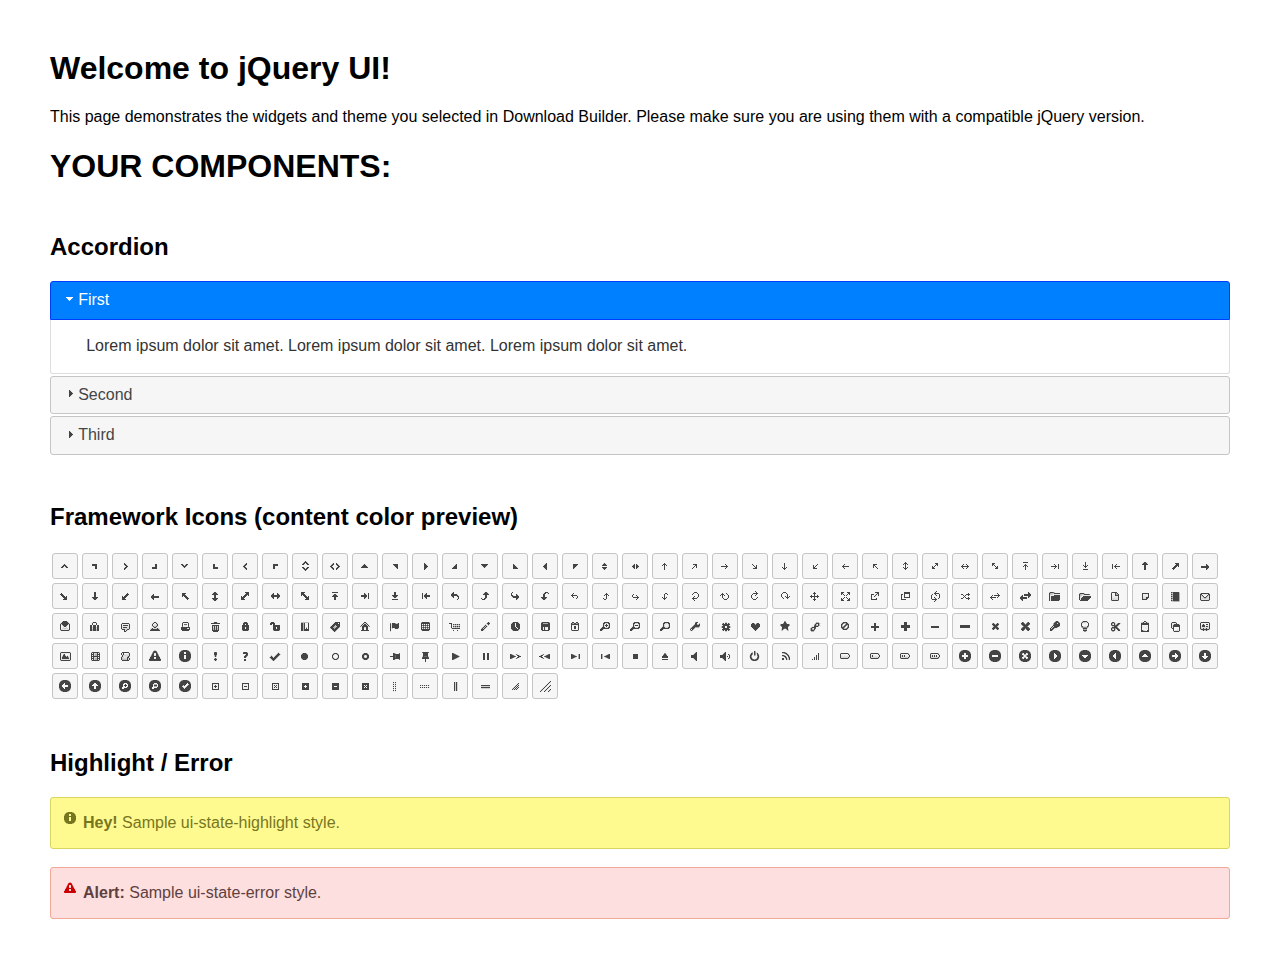
<file: html-website/js/index.html>
<!doctype html>
<html lang="us">
<head>
	<meta charset="utf-8">
	<title>jQuery UI Example Page</title>
	<link href="jquery-ui.css" rel="stylesheet">
	<style>
	body{
		font-family: "Trebuchet MS", sans-serif;
		margin: 50px;
	}
	.demoHeaders {
		margin-top: 2em;
	}
	#dialog-link {
		padding: .4em 1em .4em 20px;
		text-decoration: none;
		position: relative;
	}
	#dialog-link span.ui-icon {
		margin: 0 5px 0 0;
		position: absolute;
		left: .2em;
		top: 50%;
		margin-top: -8px;
	}
	#icons {
		margin: 0;
		padding: 0;
	}
	#icons li {
		margin: 2px;
		position: relative;
		padding: 4px 0;
		cursor: pointer;
		float: left;
		list-style: none;
	}
	#icons span.ui-icon {
		float: left;
		margin: 0 4px;
	}
	.fakewindowcontain .ui-widget-overlay {
		position: absolute;
	}
	select {
		width: 200px;
	}
	</style>
</head>
<body>

<h1>Welcome to jQuery UI!</h1>

<div class="ui-widget">
	<p>This page demonstrates the widgets and theme you selected in Download Builder. Please make sure you are using them with a compatible jQuery version.</p>
</div>

<h1>YOUR COMPONENTS:</h1>


<!-- Accordion -->
<h2 class="demoHeaders">Accordion</h2>
<div id="accordion">
	<h3>First</h3>
	<div>Lorem ipsum dolor sit amet. Lorem ipsum dolor sit amet. Lorem ipsum dolor sit amet.</div>
	<h3>Second</h3>
	<div>Phasellus mattis tincidunt nibh.</div>
	<h3>Third</h3>
	<div>Nam dui erat, auctor a, dignissim quis.</div>
</div>















<h2 class="demoHeaders">Framework Icons (content color preview)</h2>
<ul id="icons" class="ui-widget ui-helper-clearfix">
	<li class="ui-state-default ui-corner-all" title=".ui-icon-caret-1-n"><span class="ui-icon ui-icon-caret-1-n"></span></li>
	<li class="ui-state-default ui-corner-all" title=".ui-icon-caret-1-ne"><span class="ui-icon ui-icon-caret-1-ne"></span></li>
	<li class="ui-state-default ui-corner-all" title=".ui-icon-caret-1-e"><span class="ui-icon ui-icon-caret-1-e"></span></li>
	<li class="ui-state-default ui-corner-all" title=".ui-icon-caret-1-se"><span class="ui-icon ui-icon-caret-1-se"></span></li>
	<li class="ui-state-default ui-corner-all" title=".ui-icon-caret-1-s"><span class="ui-icon ui-icon-caret-1-s"></span></li>
	<li class="ui-state-default ui-corner-all" title=".ui-icon-caret-1-sw"><span class="ui-icon ui-icon-caret-1-sw"></span></li>
	<li class="ui-state-default ui-corner-all" title=".ui-icon-caret-1-w"><span class="ui-icon ui-icon-caret-1-w"></span></li>
	<li class="ui-state-default ui-corner-all" title=".ui-icon-caret-1-nw"><span class="ui-icon ui-icon-caret-1-nw"></span></li>
	<li class="ui-state-default ui-corner-all" title=".ui-icon-caret-2-n-s"><span class="ui-icon ui-icon-caret-2-n-s"></span></li>
	<li class="ui-state-default ui-corner-all" title=".ui-icon-caret-2-e-w"><span class="ui-icon ui-icon-caret-2-e-w"></span></li>
	<li class="ui-state-default ui-corner-all" title=".ui-icon-triangle-1-n"><span class="ui-icon ui-icon-triangle-1-n"></span></li>
	<li class="ui-state-default ui-corner-all" title=".ui-icon-triangle-1-ne"><span class="ui-icon ui-icon-triangle-1-ne"></span></li>
	<li class="ui-state-default ui-corner-all" title=".ui-icon-triangle-1-e"><span class="ui-icon ui-icon-triangle-1-e"></span></li>
	<li class="ui-state-default ui-corner-all" title=".ui-icon-triangle-1-se"><span class="ui-icon ui-icon-triangle-1-se"></span></li>
	<li class="ui-state-default ui-corner-all" title=".ui-icon-triangle-1-s"><span class="ui-icon ui-icon-triangle-1-s"></span></li>
	<li class="ui-state-default ui-corner-all" title=".ui-icon-triangle-1-sw"><span class="ui-icon ui-icon-triangle-1-sw"></span></li>
	<li class="ui-state-default ui-corner-all" title=".ui-icon-triangle-1-w"><span class="ui-icon ui-icon-triangle-1-w"></span></li>
	<li class="ui-state-default ui-corner-all" title=".ui-icon-triangle-1-nw"><span class="ui-icon ui-icon-triangle-1-nw"></span></li>
	<li class="ui-state-default ui-corner-all" title=".ui-icon-triangle-2-n-s"><span class="ui-icon ui-icon-triangle-2-n-s"></span></li>
	<li class="ui-state-default ui-corner-all" title=".ui-icon-triangle-2-e-w"><span class="ui-icon ui-icon-triangle-2-e-w"></span></li>
	<li class="ui-state-default ui-corner-all" title=".ui-icon-arrow-1-n"><span class="ui-icon ui-icon-arrow-1-n"></span></li>
	<li class="ui-state-default ui-corner-all" title=".ui-icon-arrow-1-ne"><span class="ui-icon ui-icon-arrow-1-ne"></span></li>
	<li class="ui-state-default ui-corner-all" title=".ui-icon-arrow-1-e"><span class="ui-icon ui-icon-arrow-1-e"></span></li>
	<li class="ui-state-default ui-corner-all" title=".ui-icon-arrow-1-se"><span class="ui-icon ui-icon-arrow-1-se"></span></li>
	<li class="ui-state-default ui-corner-all" title=".ui-icon-arrow-1-s"><span class="ui-icon ui-icon-arrow-1-s"></span></li>
	<li class="ui-state-default ui-corner-all" title=".ui-icon-arrow-1-sw"><span class="ui-icon ui-icon-arrow-1-sw"></span></li>
	<li class="ui-state-default ui-corner-all" title=".ui-icon-arrow-1-w"><span class="ui-icon ui-icon-arrow-1-w"></span></li>
	<li class="ui-state-default ui-corner-all" title=".ui-icon-arrow-1-nw"><span class="ui-icon ui-icon-arrow-1-nw"></span></li>
	<li class="ui-state-default ui-corner-all" title=".ui-icon-arrow-2-n-s"><span class="ui-icon ui-icon-arrow-2-n-s"></span></li>
	<li class="ui-state-default ui-corner-all" title=".ui-icon-arrow-2-ne-sw"><span class="ui-icon ui-icon-arrow-2-ne-sw"></span></li>
	<li class="ui-state-default ui-corner-all" title=".ui-icon-arrow-2-e-w"><span class="ui-icon ui-icon-arrow-2-e-w"></span></li>
	<li class="ui-state-default ui-corner-all" title=".ui-icon-arrow-2-se-nw"><span class="ui-icon ui-icon-arrow-2-se-nw"></span></li>
	<li class="ui-state-default ui-corner-all" title=".ui-icon-arrowstop-1-n"><span class="ui-icon ui-icon-arrowstop-1-n"></span></li>
	<li class="ui-state-default ui-corner-all" title=".ui-icon-arrowstop-1-e"><span class="ui-icon ui-icon-arrowstop-1-e"></span></li>
	<li class="ui-state-default ui-corner-all" title=".ui-icon-arrowstop-1-s"><span class="ui-icon ui-icon-arrowstop-1-s"></span></li>
	<li class="ui-state-default ui-corner-all" title=".ui-icon-arrowstop-1-w"><span class="ui-icon ui-icon-arrowstop-1-w"></span></li>
	<li class="ui-state-default ui-corner-all" title=".ui-icon-arrowthick-1-n"><span class="ui-icon ui-icon-arrowthick-1-n"></span></li>
	<li class="ui-state-default ui-corner-all" title=".ui-icon-arrowthick-1-ne"><span class="ui-icon ui-icon-arrowthick-1-ne"></span></li>
	<li class="ui-state-default ui-corner-all" title=".ui-icon-arrowthick-1-e"><span class="ui-icon ui-icon-arrowthick-1-e"></span></li>
	<li class="ui-state-default ui-corner-all" title=".ui-icon-arrowthick-1-se"><span class="ui-icon ui-icon-arrowthick-1-se"></span></li>
	<li class="ui-state-default ui-corner-all" title=".ui-icon-arrowthick-1-s"><span class="ui-icon ui-icon-arrowthick-1-s"></span></li>
	<li class="ui-state-default ui-corner-all" title=".ui-icon-arrowthick-1-sw"><span class="ui-icon ui-icon-arrowthick-1-sw"></span></li>
	<li class="ui-state-default ui-corner-all" title=".ui-icon-arrowthick-1-w"><span class="ui-icon ui-icon-arrowthick-1-w"></span></li>
	<li class="ui-state-default ui-corner-all" title=".ui-icon-arrowthick-1-nw"><span class="ui-icon ui-icon-arrowthick-1-nw"></span></li>
	<li class="ui-state-default ui-corner-all" title=".ui-icon-arrowthick-2-n-s"><span class="ui-icon ui-icon-arrowthick-2-n-s"></span></li>
	<li class="ui-state-default ui-corner-all" title=".ui-icon-arrowthick-2-ne-sw"><span class="ui-icon ui-icon-arrowthick-2-ne-sw"></span></li>
	<li class="ui-state-default ui-corner-all" title=".ui-icon-arrowthick-2-e-w"><span class="ui-icon ui-icon-arrowthick-2-e-w"></span></li>
	<li class="ui-state-default ui-corner-all" title=".ui-icon-arrowthick-2-se-nw"><span class="ui-icon ui-icon-arrowthick-2-se-nw"></span></li>
	<li class="ui-state-default ui-corner-all" title=".ui-icon-arrowthickstop-1-n"><span class="ui-icon ui-icon-arrowthickstop-1-n"></span></li>
	<li class="ui-state-default ui-corner-all" title=".ui-icon-arrowthickstop-1-e"><span class="ui-icon ui-icon-arrowthickstop-1-e"></span></li>
	<li class="ui-state-default ui-corner-all" title=".ui-icon-arrowthickstop-1-s"><span class="ui-icon ui-icon-arrowthickstop-1-s"></span></li>
	<li class="ui-state-default ui-corner-all" title=".ui-icon-arrowthickstop-1-w"><span class="ui-icon ui-icon-arrowthickstop-1-w"></span></li>
	<li class="ui-state-default ui-corner-all" title=".ui-icon-arrowreturnthick-1-w"><span class="ui-icon ui-icon-arrowreturnthick-1-w"></span></li>
	<li class="ui-state-default ui-corner-all" title=".ui-icon-arrowreturnthick-1-n"><span class="ui-icon ui-icon-arrowreturnthick-1-n"></span></li>
	<li class="ui-state-default ui-corner-all" title=".ui-icon-arrowreturnthick-1-e"><span class="ui-icon ui-icon-arrowreturnthick-1-e"></span></li>
	<li class="ui-state-default ui-corner-all" title=".ui-icon-arrowreturnthick-1-s"><span class="ui-icon ui-icon-arrowreturnthick-1-s"></span></li>
	<li class="ui-state-default ui-corner-all" title=".ui-icon-arrowreturn-1-w"><span class="ui-icon ui-icon-arrowreturn-1-w"></span></li>
	<li class="ui-state-default ui-corner-all" title=".ui-icon-arrowreturn-1-n"><span class="ui-icon ui-icon-arrowreturn-1-n"></span></li>
	<li class="ui-state-default ui-corner-all" title=".ui-icon-arrowreturn-1-e"><span class="ui-icon ui-icon-arrowreturn-1-e"></span></li>
	<li class="ui-state-default ui-corner-all" title=".ui-icon-arrowreturn-1-s"><span class="ui-icon ui-icon-arrowreturn-1-s"></span></li>
	<li class="ui-state-default ui-corner-all" title=".ui-icon-arrowrefresh-1-w"><span class="ui-icon ui-icon-arrowrefresh-1-w"></span></li>
	<li class="ui-state-default ui-corner-all" title=".ui-icon-arrowrefresh-1-n"><span class="ui-icon ui-icon-arrowrefresh-1-n"></span></li>
	<li class="ui-state-default ui-corner-all" title=".ui-icon-arrowrefresh-1-e"><span class="ui-icon ui-icon-arrowrefresh-1-e"></span></li>
	<li class="ui-state-default ui-corner-all" title=".ui-icon-arrowrefresh-1-s"><span class="ui-icon ui-icon-arrowrefresh-1-s"></span></li>
	<li class="ui-state-default ui-corner-all" title=".ui-icon-arrow-4"><span class="ui-icon ui-icon-arrow-4"></span></li>
	<li class="ui-state-default ui-corner-all" title=".ui-icon-arrow-4-diag"><span class="ui-icon ui-icon-arrow-4-diag"></span></li>
	<li class="ui-state-default ui-corner-all" title=".ui-icon-extlink"><span class="ui-icon ui-icon-extlink"></span></li>
	<li class="ui-state-default ui-corner-all" title=".ui-icon-newwin"><span class="ui-icon ui-icon-newwin"></span></li>
	<li class="ui-state-default ui-corner-all" title=".ui-icon-refresh"><span class="ui-icon ui-icon-refresh"></span></li>
	<li class="ui-state-default ui-corner-all" title=".ui-icon-shuffle"><span class="ui-icon ui-icon-shuffle"></span></li>
	<li class="ui-state-default ui-corner-all" title=".ui-icon-transfer-e-w"><span class="ui-icon ui-icon-transfer-e-w"></span></li>
	<li class="ui-state-default ui-corner-all" title=".ui-icon-transferthick-e-w"><span class="ui-icon ui-icon-transferthick-e-w"></span></li>
	<li class="ui-state-default ui-corner-all" title=".ui-icon-folder-collapsed"><span class="ui-icon ui-icon-folder-collapsed"></span></li>
	<li class="ui-state-default ui-corner-all" title=".ui-icon-folder-open"><span class="ui-icon ui-icon-folder-open"></span></li>
	<li class="ui-state-default ui-corner-all" title=".ui-icon-document"><span class="ui-icon ui-icon-document"></span></li>
	<li class="ui-state-default ui-corner-all" title=".ui-icon-document-b"><span class="ui-icon ui-icon-document-b"></span></li>
	<li class="ui-state-default ui-corner-all" title=".ui-icon-note"><span class="ui-icon ui-icon-note"></span></li>
	<li class="ui-state-default ui-corner-all" title=".ui-icon-mail-closed"><span class="ui-icon ui-icon-mail-closed"></span></li>
	<li class="ui-state-default ui-corner-all" title=".ui-icon-mail-open"><span class="ui-icon ui-icon-mail-open"></span></li>
	<li class="ui-state-default ui-corner-all" title=".ui-icon-suitcase"><span class="ui-icon ui-icon-suitcase"></span></li>
	<li class="ui-state-default ui-corner-all" title=".ui-icon-comment"><span class="ui-icon ui-icon-comment"></span></li>
	<li class="ui-state-default ui-corner-all" title=".ui-icon-person"><span class="ui-icon ui-icon-person"></span></li>
	<li class="ui-state-default ui-corner-all" title=".ui-icon-print"><span class="ui-icon ui-icon-print"></span></li>
	<li class="ui-state-default ui-corner-all" title=".ui-icon-trash"><span class="ui-icon ui-icon-trash"></span></li>
	<li class="ui-state-default ui-corner-all" title=".ui-icon-locked"><span class="ui-icon ui-icon-locked"></span></li>
	<li class="ui-state-default ui-corner-all" title=".ui-icon-unlocked"><span class="ui-icon ui-icon-unlocked"></span></li>
	<li class="ui-state-default ui-corner-all" title=".ui-icon-bookmark"><span class="ui-icon ui-icon-bookmark"></span></li>
	<li class="ui-state-default ui-corner-all" title=".ui-icon-tag"><span class="ui-icon ui-icon-tag"></span></li>
	<li class="ui-state-default ui-corner-all" title=".ui-icon-home"><span class="ui-icon ui-icon-home"></span></li>
	<li class="ui-state-default ui-corner-all" title=".ui-icon-flag"><span class="ui-icon ui-icon-flag"></span></li>
	<li class="ui-state-default ui-corner-all" title=".ui-icon-calculator"><span class="ui-icon ui-icon-calculator"></span></li>
	<li class="ui-state-default ui-corner-all" title=".ui-icon-cart"><span class="ui-icon ui-icon-cart"></span></li>
	<li class="ui-state-default ui-corner-all" title=".ui-icon-pencil"><span class="ui-icon ui-icon-pencil"></span></li>
	<li class="ui-state-default ui-corner-all" title=".ui-icon-clock"><span class="ui-icon ui-icon-clock"></span></li>
	<li class="ui-state-default ui-corner-all" title=".ui-icon-disk"><span class="ui-icon ui-icon-disk"></span></li>
	<li class="ui-state-default ui-corner-all" title=".ui-icon-calendar"><span class="ui-icon ui-icon-calendar"></span></li>
	<li class="ui-state-default ui-corner-all" title=".ui-icon-zoomin"><span class="ui-icon ui-icon-zoomin"></span></li>
	<li class="ui-state-default ui-corner-all" title=".ui-icon-zoomout"><span class="ui-icon ui-icon-zoomout"></span></li>
	<li class="ui-state-default ui-corner-all" title=".ui-icon-search"><span class="ui-icon ui-icon-search"></span></li>
	<li class="ui-state-default ui-corner-all" title=".ui-icon-wrench"><span class="ui-icon ui-icon-wrench"></span></li>
	<li class="ui-state-default ui-corner-all" title=".ui-icon-gear"><span class="ui-icon ui-icon-gear"></span></li>
	<li class="ui-state-default ui-corner-all" title=".ui-icon-heart"><span class="ui-icon ui-icon-heart"></span></li>
	<li class="ui-state-default ui-corner-all" title=".ui-icon-star"><span class="ui-icon ui-icon-star"></span></li>
	<li class="ui-state-default ui-corner-all" title=".ui-icon-link"><span class="ui-icon ui-icon-link"></span></li>
	<li class="ui-state-default ui-corner-all" title=".ui-icon-cancel"><span class="ui-icon ui-icon-cancel"></span></li>
	<li class="ui-state-default ui-corner-all" title=".ui-icon-plus"><span class="ui-icon ui-icon-plus"></span></li>
	<li class="ui-state-default ui-corner-all" title=".ui-icon-plusthick"><span class="ui-icon ui-icon-plusthick"></span></li>
	<li class="ui-state-default ui-corner-all" title=".ui-icon-minus"><span class="ui-icon ui-icon-minus"></span></li>
	<li class="ui-state-default ui-corner-all" title=".ui-icon-minusthick"><span class="ui-icon ui-icon-minusthick"></span></li>
	<li class="ui-state-default ui-corner-all" title=".ui-icon-close"><span class="ui-icon ui-icon-close"></span></li>
	<li class="ui-state-default ui-corner-all" title=".ui-icon-closethick"><span class="ui-icon ui-icon-closethick"></span></li>
	<li class="ui-state-default ui-corner-all" title=".ui-icon-key"><span class="ui-icon ui-icon-key"></span></li>
	<li class="ui-state-default ui-corner-all" title=".ui-icon-lightbulb"><span class="ui-icon ui-icon-lightbulb"></span></li>
	<li class="ui-state-default ui-corner-all" title=".ui-icon-scissors"><span class="ui-icon ui-icon-scissors"></span></li>
	<li class="ui-state-default ui-corner-all" title=".ui-icon-clipboard"><span class="ui-icon ui-icon-clipboard"></span></li>
	<li class="ui-state-default ui-corner-all" title=".ui-icon-copy"><span class="ui-icon ui-icon-copy"></span></li>
	<li class="ui-state-default ui-corner-all" title=".ui-icon-contact"><span class="ui-icon ui-icon-contact"></span></li>
	<li class="ui-state-default ui-corner-all" title=".ui-icon-image"><span class="ui-icon ui-icon-image"></span></li>
	<li class="ui-state-default ui-corner-all" title=".ui-icon-video"><span class="ui-icon ui-icon-video"></span></li>
	<li class="ui-state-default ui-corner-all" title=".ui-icon-script"><span class="ui-icon ui-icon-script"></span></li>
	<li class="ui-state-default ui-corner-all" title=".ui-icon-alert"><span class="ui-icon ui-icon-alert"></span></li>
	<li class="ui-state-default ui-corner-all" title=".ui-icon-info"><span class="ui-icon ui-icon-info"></span></li>
	<li class="ui-state-default ui-corner-all" title=".ui-icon-notice"><span class="ui-icon ui-icon-notice"></span></li>
	<li class="ui-state-default ui-corner-all" title=".ui-icon-help"><span class="ui-icon ui-icon-help"></span></li>
	<li class="ui-state-default ui-corner-all" title=".ui-icon-check"><span class="ui-icon ui-icon-check"></span></li>
	<li class="ui-state-default ui-corner-all" title=".ui-icon-bullet"><span class="ui-icon ui-icon-bullet"></span></li>
	<li class="ui-state-default ui-corner-all" title=".ui-icon-radio-off"><span class="ui-icon ui-icon-radio-off"></span></li>
	<li class="ui-state-default ui-corner-all" title=".ui-icon-radio-on"><span class="ui-icon ui-icon-radio-on"></span></li>
	<li class="ui-state-default ui-corner-all" title=".ui-icon-pin-w"><span class="ui-icon ui-icon-pin-w"></span></li>
	<li class="ui-state-default ui-corner-all" title=".ui-icon-pin-s"><span class="ui-icon ui-icon-pin-s"></span></li>
	<li class="ui-state-default ui-corner-all" title=".ui-icon-play"><span class="ui-icon ui-icon-play"></span></li>
	<li class="ui-state-default ui-corner-all" title=".ui-icon-pause"><span class="ui-icon ui-icon-pause"></span></li>
	<li class="ui-state-default ui-corner-all" title=".ui-icon-seek-next"><span class="ui-icon ui-icon-seek-next"></span></li>
	<li class="ui-state-default ui-corner-all" title=".ui-icon-seek-prev"><span class="ui-icon ui-icon-seek-prev"></span></li>
	<li class="ui-state-default ui-corner-all" title=".ui-icon-seek-end"><span class="ui-icon ui-icon-seek-end"></span></li>
	<li class="ui-state-default ui-corner-all" title=".ui-icon-seek-first"><span class="ui-icon ui-icon-seek-first"></span></li>
	<li class="ui-state-default ui-corner-all" title=".ui-icon-stop"><span class="ui-icon ui-icon-stop"></span></li>
	<li class="ui-state-default ui-corner-all" title=".ui-icon-eject"><span class="ui-icon ui-icon-eject"></span></li>
	<li class="ui-state-default ui-corner-all" title=".ui-icon-volume-off"><span class="ui-icon ui-icon-volume-off"></span></li>
	<li class="ui-state-default ui-corner-all" title=".ui-icon-volume-on"><span class="ui-icon ui-icon-volume-on"></span></li>
	<li class="ui-state-default ui-corner-all" title=".ui-icon-power"><span class="ui-icon ui-icon-power"></span></li>
	<li class="ui-state-default ui-corner-all" title=".ui-icon-signal-diag"><span class="ui-icon ui-icon-signal-diag"></span></li>
	<li class="ui-state-default ui-corner-all" title=".ui-icon-signal"><span class="ui-icon ui-icon-signal"></span></li>
	<li class="ui-state-default ui-corner-all" title=".ui-icon-battery-0"><span class="ui-icon ui-icon-battery-0"></span></li>
	<li class="ui-state-default ui-corner-all" title=".ui-icon-battery-1"><span class="ui-icon ui-icon-battery-1"></span></li>
	<li class="ui-state-default ui-corner-all" title=".ui-icon-battery-2"><span class="ui-icon ui-icon-battery-2"></span></li>
	<li class="ui-state-default ui-corner-all" title=".ui-icon-battery-3"><span class="ui-icon ui-icon-battery-3"></span></li>
	<li class="ui-state-default ui-corner-all" title=".ui-icon-circle-plus"><span class="ui-icon ui-icon-circle-plus"></span></li>
	<li class="ui-state-default ui-corner-all" title=".ui-icon-circle-minus"><span class="ui-icon ui-icon-circle-minus"></span></li>
	<li class="ui-state-default ui-corner-all" title=".ui-icon-circle-close"><span class="ui-icon ui-icon-circle-close"></span></li>
	<li class="ui-state-default ui-corner-all" title=".ui-icon-circle-triangle-e"><span class="ui-icon ui-icon-circle-triangle-e"></span></li>
	<li class="ui-state-default ui-corner-all" title=".ui-icon-circle-triangle-s"><span class="ui-icon ui-icon-circle-triangle-s"></span></li>
	<li class="ui-state-default ui-corner-all" title=".ui-icon-circle-triangle-w"><span class="ui-icon ui-icon-circle-triangle-w"></span></li>
	<li class="ui-state-default ui-corner-all" title=".ui-icon-circle-triangle-n"><span class="ui-icon ui-icon-circle-triangle-n"></span></li>
	<li class="ui-state-default ui-corner-all" title=".ui-icon-circle-arrow-e"><span class="ui-icon ui-icon-circle-arrow-e"></span></li>
	<li class="ui-state-default ui-corner-all" title=".ui-icon-circle-arrow-s"><span class="ui-icon ui-icon-circle-arrow-s"></span></li>
	<li class="ui-state-default ui-corner-all" title=".ui-icon-circle-arrow-w"><span class="ui-icon ui-icon-circle-arrow-w"></span></li>
	<li class="ui-state-default ui-corner-all" title=".ui-icon-circle-arrow-n"><span class="ui-icon ui-icon-circle-arrow-n"></span></li>
	<li class="ui-state-default ui-corner-all" title=".ui-icon-circle-zoomin"><span class="ui-icon ui-icon-circle-zoomin"></span></li>
	<li class="ui-state-default ui-corner-all" title=".ui-icon-circle-zoomout"><span class="ui-icon ui-icon-circle-zoomout"></span></li>
	<li class="ui-state-default ui-corner-all" title=".ui-icon-circle-check"><span class="ui-icon ui-icon-circle-check"></span></li>
	<li class="ui-state-default ui-corner-all" title=".ui-icon-circlesmall-plus"><span class="ui-icon ui-icon-circlesmall-plus"></span></li>
	<li class="ui-state-default ui-corner-all" title=".ui-icon-circlesmall-minus"><span class="ui-icon ui-icon-circlesmall-minus"></span></li>
	<li class="ui-state-default ui-corner-all" title=".ui-icon-circlesmall-close"><span class="ui-icon ui-icon-circlesmall-close"></span></li>
	<li class="ui-state-default ui-corner-all" title=".ui-icon-squaresmall-plus"><span class="ui-icon ui-icon-squaresmall-plus"></span></li>
	<li class="ui-state-default ui-corner-all" title=".ui-icon-squaresmall-minus"><span class="ui-icon ui-icon-squaresmall-minus"></span></li>
	<li class="ui-state-default ui-corner-all" title=".ui-icon-squaresmall-close"><span class="ui-icon ui-icon-squaresmall-close"></span></li>
	<li class="ui-state-default ui-corner-all" title=".ui-icon-grip-dotted-vertical"><span class="ui-icon ui-icon-grip-dotted-vertical"></span></li>
	<li class="ui-state-default ui-corner-all" title=".ui-icon-grip-dotted-horizontal"><span class="ui-icon ui-icon-grip-dotted-horizontal"></span></li>
	<li class="ui-state-default ui-corner-all" title=".ui-icon-grip-solid-vertical"><span class="ui-icon ui-icon-grip-solid-vertical"></span></li>
	<li class="ui-state-default ui-corner-all" title=".ui-icon-grip-solid-horizontal"><span class="ui-icon ui-icon-grip-solid-horizontal"></span></li>
	<li class="ui-state-default ui-corner-all" title=".ui-icon-gripsmall-diagonal-se"><span class="ui-icon ui-icon-gripsmall-diagonal-se"></span></li>
	<li class="ui-state-default ui-corner-all" title=".ui-icon-grip-diagonal-se"><span class="ui-icon ui-icon-grip-diagonal-se"></span></li>
</ul>















<!-- Highlight / Error -->
<h2 class="demoHeaders">Highlight / Error</h2>
<div class="ui-widget">
	<div class="ui-state-highlight ui-corner-all" style="margin-top: 20px; padding: 0 .7em;">
		<p><span class="ui-icon ui-icon-info" style="float: left; margin-right: .3em;"></span>
		<strong>Hey!</strong> Sample ui-state-highlight style.</p>
	</div>
</div>
<br>
<div class="ui-widget">
	<div class="ui-state-error ui-corner-all" style="padding: 0 .7em;">
		<p><span class="ui-icon ui-icon-alert" style="float: left; margin-right: .3em;"></span>
		<strong>Alert:</strong> Sample ui-state-error style.</p>
	</div>
</div>

<script src="external/jquery/jquery.js"></script>
<script src="jquery-ui.js"></script>
<script>

$( "#accordion" ).accordion();




























// Hover states on the static widgets
$( "#dialog-link, #icons li" ).hover(
	function() {
		$( this ).addClass( "ui-state-hover" );
	},
	function() {
		$( this ).removeClass( "ui-state-hover" );
	}
);
</script>
</body>
</html>
</file>
